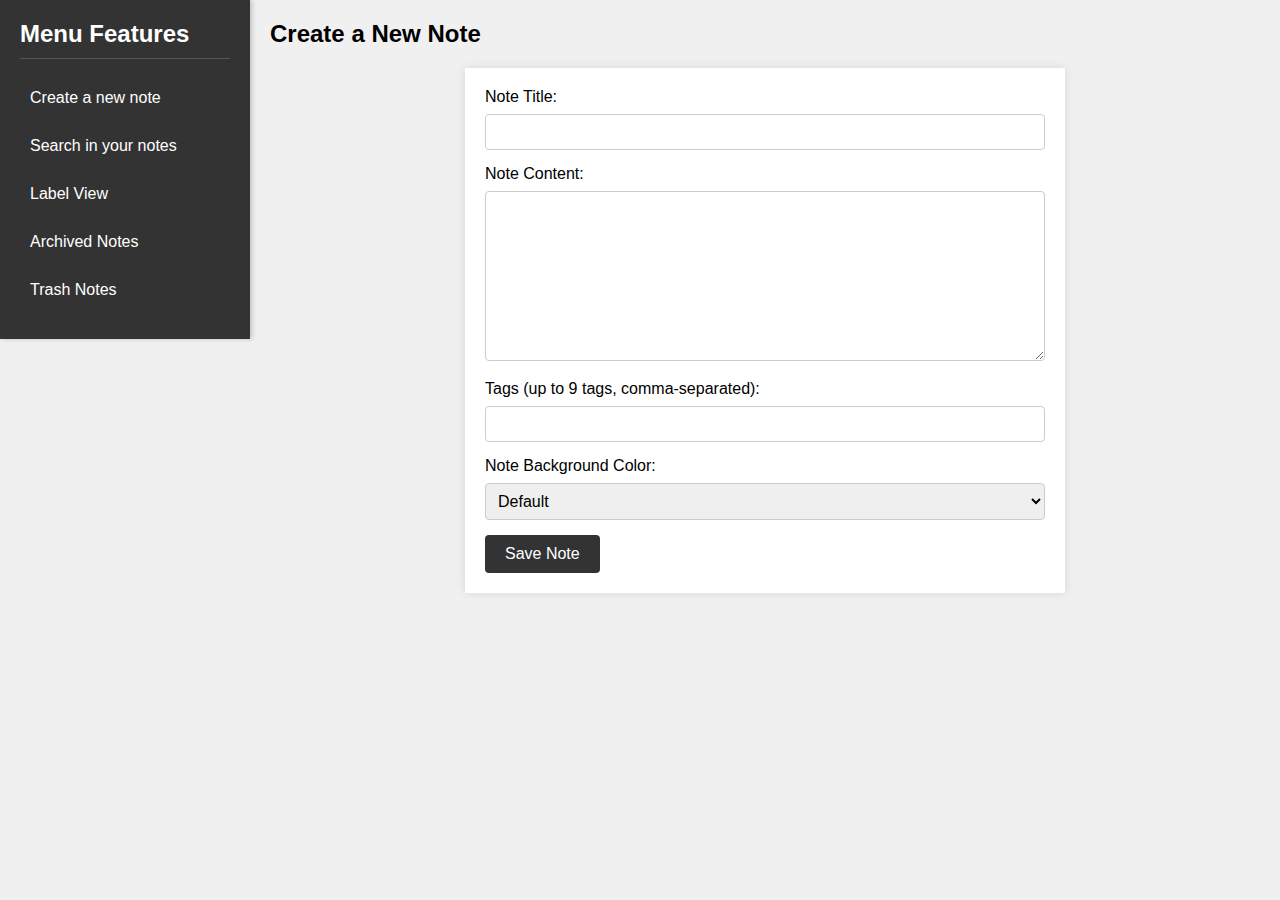
<file: create-note.html>
<!-- create-note.html -->
<!DOCTYPE html>
<html lang="en">
<head>
    <!-- Add this inside the <head> tag -->
<link rel="stylesheet" href="https://cdnjs.cloudflare.com/ajax/libs/font-awesome/5.15.4/css/all.min.css" integrity="sha512-9paUimH7Gc3U4UKF9zLczr6iL3nVjqRF4bGeWwFgzdSfAG0sYmw6QZx/QFYN2+JpFvBxG7ltdKbTHdJr8f1IVQ==" crossorigin="anonymous" referrerpolicy="no-referrer" />

    <meta charset="UTF-8">
    <meta name="viewport" content="width=device-width, initial-scale=1.0">
    <title>Create a New Note</title>
    <link rel="stylesheet" href="styles.css">
</head>
<body>
    <div class="sidebar">
        <h2>Menu Features</h2>
        <ul>
            <li><a href="create-note.html">Create a new note</a></li>
            <li><a href="search-notes.html">Search in your notes</a></li>
            <li><a href="label-view.html">Label View</a></li>
            <li><a href="#">Archived Notes</a></li>
            <li><a href="#">Trash Notes</a></li>
        </ul>
    </div>

    <div class="content">
        <h2>Create a New Note</h2>
        <form id="createNoteForm">
            <label for="noteTitle">Note Title:</label>
            <input type="text" id="noteTitle" name="noteTitle" required>

            <label for="noteContent">Note Content:</label>
            <textarea id="noteContent" name="noteContent" rows="8" required></textarea>

            <label for="noteTags">Tags (up to 9 tags, comma-separated):</label>
            <input type="text" id="noteTags" name="noteTags">

            <label for="noteBackgroundColor">Note Background Color:</label>
            <select id="noteBackgroundColor" name="noteBackgroundColor">
                <option value="default">Default</option>
                <option value="#f0f0f0">Light Gray</option>
                <option value="#ffc107">Yellow</option>
                <option value="#4caf50">Green</option>
                <option value="#2196f3">Blue</option>
                <option value="#f44336">Red</option>
                <option value="#9c27b0">Purple</option>
            </select>

            <button type="submit">Save Note</button>
        </form>
    </div>

    <script src="app.js"></script>
</body>
</html>
</file>
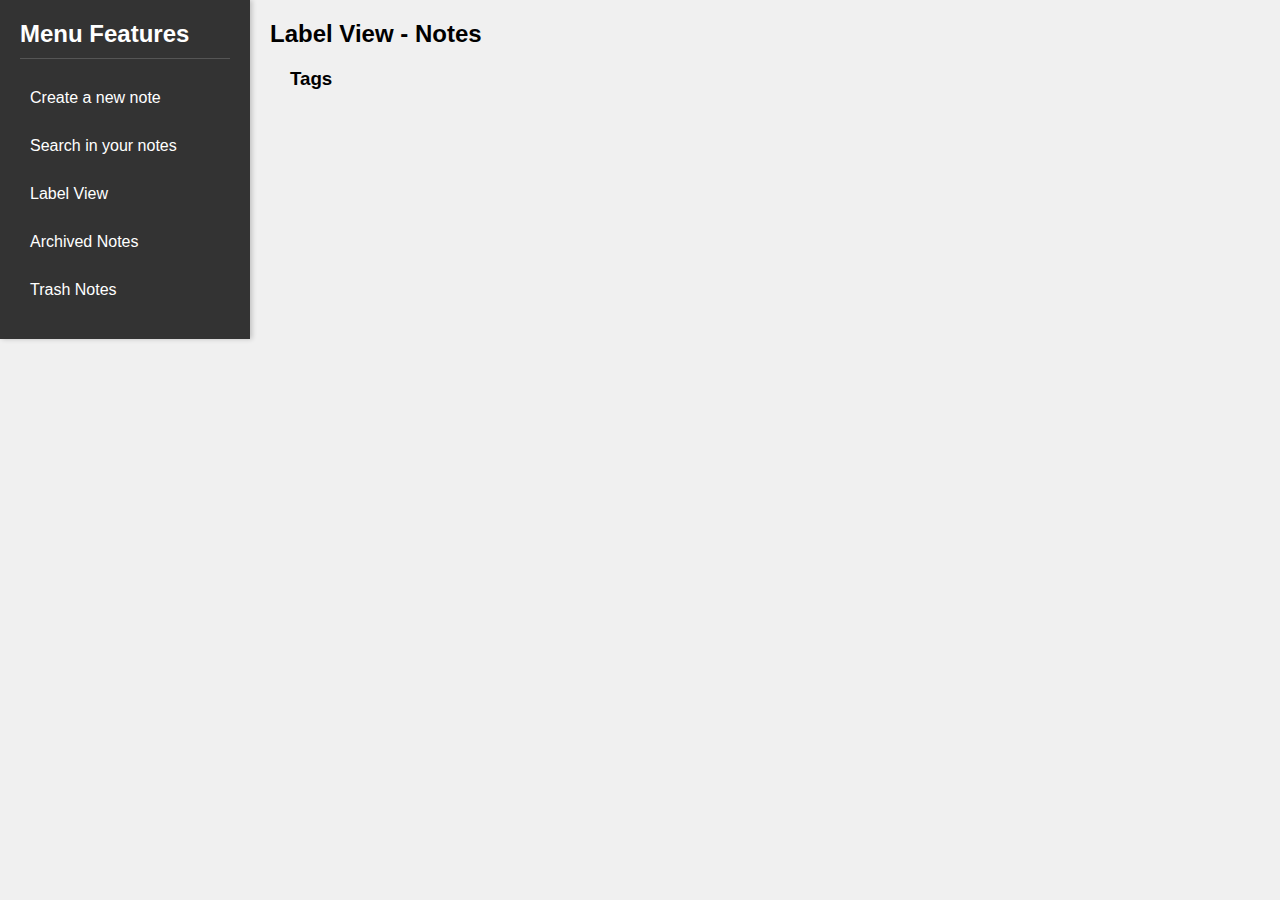
<file: label-view.html>
<!-- label-view.html -->
<!DOCTYPE html>
<html lang="en">
<head>
    <!-- Add this inside the <head> tag -->
<link rel="stylesheet" href="https://cdnjs.cloudflare.com/ajax/libs/font-awesome/5.15.4/css/all.min.css" integrity="sha512-9paUimH7Gc3U4UKF9zLczr6iL3nVjqRF4bGeWwFgzdSfAG0sYmw6QZx/QFYN2+JpFvBxG7ltdKbTHdJr8f1IVQ==" crossorigin="anonymous" referrerpolicy="no-referrer" />

    <meta charset="UTF-8">
    <meta name="viewport" content="width=device-width, initial-scale=1.0">
    <title>Label View - Notes</title>
    <link rel="stylesheet" href="styles.css">
    <style>
        body {
            font-family: Arial, sans-serif;
            display: flex;
            min-height: 100vh;
            margin: 0;
            padding: 0;
        }


        .content {
            flex: 1;
            padding: 20px;
        }

        .tag-list {
            margin-bottom: 20px;
        }

        .tag {
            display: inline-block;
            padding: 8px 12px;
            margin-right: 10px;
            margin-bottom: 10px;
            background-color: #007bff;
            color: #fff;
            border-radius: 5px;
            cursor: pointer;
            transition: background-color 0.3s ease;
        }

        .tag:hover {
            background-color: #0056b3;
        }

        .notes-list {
            display: grid;
            grid-gap: 20px;
            grid-template-columns: repeat(auto-fill, minmax(300px, 1fr));
        }

        .note {
            background-color: #fff;
            border: 1px solid #ddd;
            padding: 20px;
            border-radius: 5px;
            box-shadow: 0 2px 4px rgba(0, 0, 0, 0.1);
        }

        .note h3 {
            margin-top: 0;
            font-size: 18px;
        }

        .note p {
            margin-bottom: 10px;
            line-height: 1.6;
        }

        .note-content {
            display: flex;
            flex-direction: column;
            height: 100%;
        }
    </style>
</head>
<body>
    <div class="sidebar">
        <h2>Menu Features</h2>
        <ul>
            <li><a href="create-note.html">Create a new note</a></li>
            <li><a href="search-notes.html">Search in your notes</a></li>
            <li><a href="label-view.html">Label View</a></li>
            <li><a href="#">Archived Notes</a></li>
            <li><a href="#">Trash Notes</a></li>
        </ul>
    </div>

    <div class="content">
        <h2>Label View - Notes</h2>

        <!-- Container for displaying tags -->
        <div id="labelView" class="label-view">
            <h3>Tags</h3>
            <div id="tagList" class="tag-list">
                <!-- Tags will be dynamically added here -->
            </div>
        </div>

        <!-- Container for displaying notes -->
        <div id="notesList" class="notes-list">
            <!-- Notes will be dynamically added here based on selected tag -->
        </div>
    </div>

    <script src="app.js"></script>
    <script>
        document.addEventListener('DOMContentLoaded', function() {
            const labelView = document.getElementById('labelView');
            const notesList = document.getElementById('notesList');
            const notes = JSON.parse(localStorage.getItem('notes')) || [];

            // Function to display notes based on selected tag
            function displayNotesByTag(tag) {
                // Filter notes based on the selected tag
                const filteredNotes = notes.filter(note => note.tags.includes(tag));

                // Clear existing notes
                notesList.innerHTML = '';

                // Display filtered notes
                filteredNotes.forEach(note => {
                    const noteElement = document.createElement('div');
                    noteElement.classList.add('note');
                    noteElement.style.backgroundColor = note.backgroundColor;

                    // Constructing the note HTML structure
                    noteElement.innerHTML = `
                        <div class="note-content">
                            <h3>${note.title}</h3>
                            <p>${note.content}</p>
                            <p><strong>Tags:</strong> ${note.tags.join(', ')}</p>
                        </div>
                    `;
                    notesList.appendChild(noteElement);
                });
            }

            // Function to display tags for filtering
            function displayTags() {
                // Collect all tags from notes
                let allTags = [];
                notes.forEach(note => {
                    allTags = allTags.concat(note.tags);
                });

                // Remove duplicate tags
                const uniqueTags = [...new Set(allTags)];

                // Display tags as clickable filters
                uniqueTags.forEach(tag => {
                    const tagElement = document.createElement('span');
                    tagElement.classList.add('tag');
                    tagElement.textContent = tag;
                    tagElement.addEventListener('click', function() {
                        displayNotesByTag(tag);
                    });
                    labelView.querySelector('#tagList').appendChild(tagElement);
                });
            }

            // Display all tags initially
            displayTags();
        });
    </script>
</body>
</html>
</file>
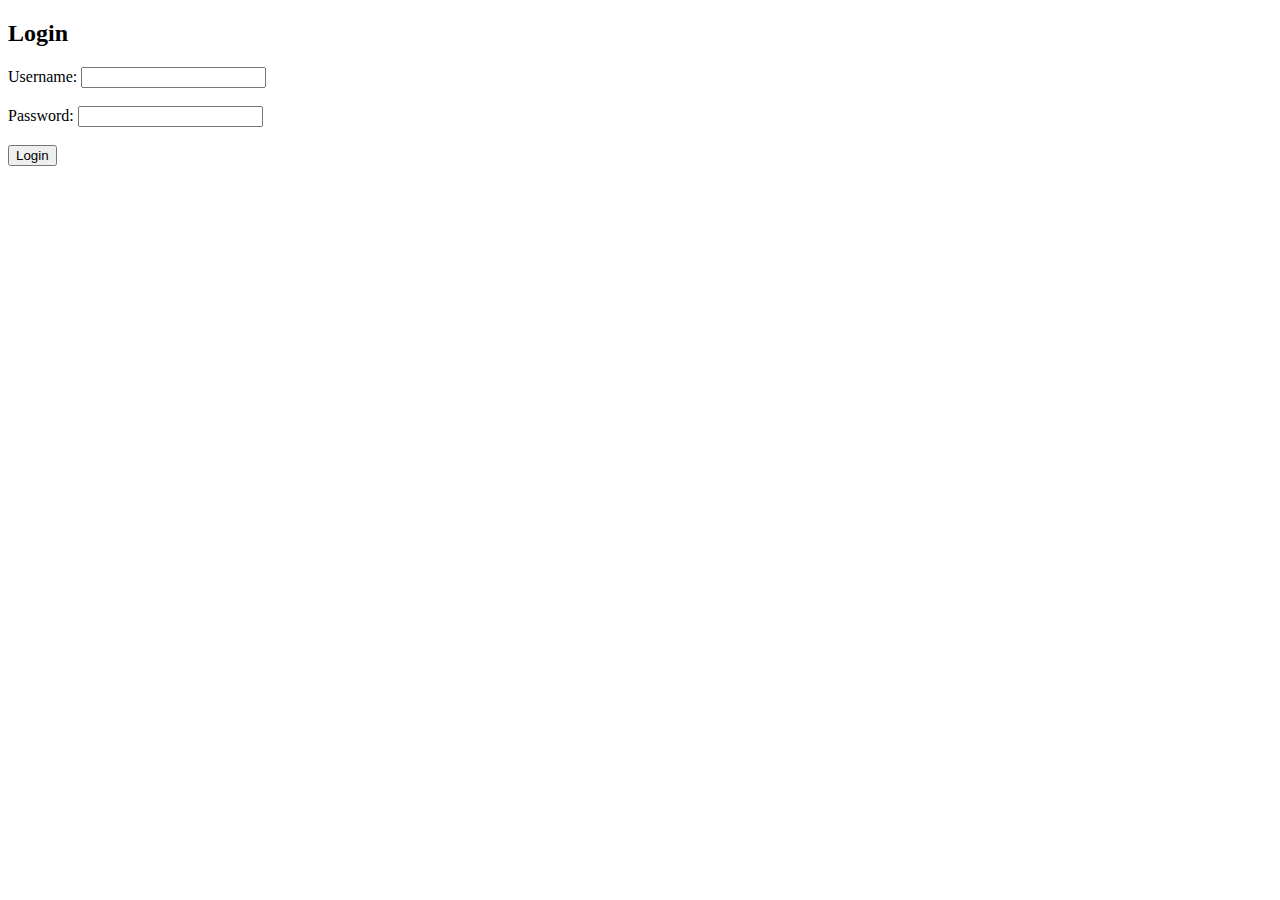
<file: login.html>
<!DOCTYPE html>
<html lang="en">
<head>
    <meta charset="UTF-8">
    <meta name="viewport" content="width=device-width, initial-scale=1.0">
    <title>Login</title>
</head>
<body>
    <h2>Login</h2>
    <form id="loginForm" action="/login" method="POST">
        <label for="username">Username:</label>
        <input type="text" id="username" name="username" required><br><br>
        
        <label for="password">Password:</label>
        <input type="password" id="password" name="password" required><br><br>
        
        <button type="submit">Login</button>
    </form>

    <div id="message"></div>

    <script>
        const loginForm = document.getElementById('loginForm');
        const messageDiv = document.getElementById('message');

        loginForm.addEventListener('submit', async (e) => {
            e.preventDefault();

            const formData = new FormData(loginForm);
            const username = formData.get('username');
            const password = formData.get('password');

            try {
                const response = await fetch('http://localhost:3000/login', {
                    method: 'POST',
                    headers: {
                        'Content-Type': 'application/json'
                    },
                    body: JSON.stringify({ username, password })
                });

                const data = await response.json();

                if (data.success) {
                    messageDiv.textContent = data.message;
                    // Redirect to notes screen or show success message
                    window.location.href = '/notes.html'; // Replace with your notes screen URL
                } else {
                    messageDiv.textContent = data.message;
                }
            } catch (error) {
                console.error('Error:', error);
                messageDiv.textContent = 'An error occurred. Please try again.';
            }
        });
    </script>
</body>
</html>
</file>
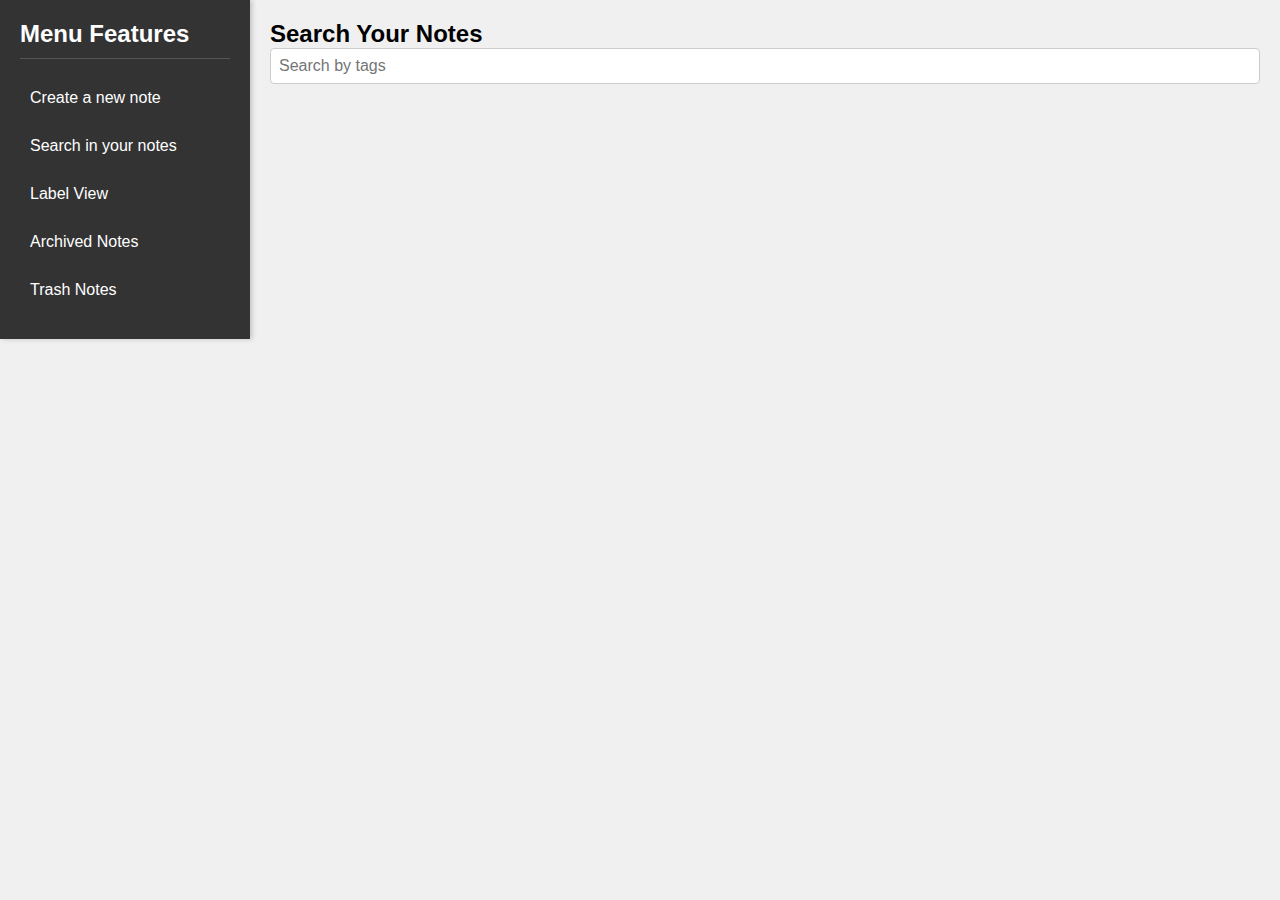
<file: search-notes.html>
<!-- search-notes.html -->
<!DOCTYPE html>
<html lang="en">
<head>
    <meta charset="UTF-8">
    <meta name="viewport" content="width=device-width, initial-scale=1.0">
    <title>Search Your Notes</title>
    <link rel="stylesheet" href="styles.css">
</head>
<body>
    <div class="sidebar">
        <h2>Menu Features</h2>
        <ul>
            <li><a href="create-note.html">Create a new note</a></li>
            <li><a href="search-notes.html">Search in your notes</a></li>
            <li><a href="label-view.html">Label View</a></li>
            <li><a href="#">Archived Notes</a></li>
            <li><a href="#">Trash Notes</a></li>
        </ul>
    </div>

    <div class="content">
        <h2>Search Your Notes</h2>

        <!-- Search input -->
        <input type="text" id="searchInput" placeholder="Search by tags">
        
        <div id="notesList" class="notes-list">
            <!-- Notes will be dynamically added here -->
        </div>
    </div>

    <script src="app.js"></script>
    <script>
        // Function to load and display notes from localStorage
        document.addEventListener('DOMContentLoaded', function() {
            const notesList = document.getElementById('notesList');
            const notes = JSON.parse(localStorage.getItem('notes')) || [];

            // Function to display notes
            function displayNotes(filteredNotes) {
                // Clear existing notes
                notesList.innerHTML = '';

                // Display filtered notes
                filteredNotes.forEach(note => {
                    const noteElement = document.createElement('div');
                    noteElement.classList.add('note');
                    noteElement.style.backgroundColor = note.backgroundColor;

                    // Constructing the note HTML structure
                    noteElement.innerHTML = `
                        <div class="note-content">
                            <h3>${note.title}</h3>
                            <p>${note.content}</p>
                            <p><strong>Tags:</strong> ${note.tags.join(', ')}</p>
                        </div>
                    `;
                    notesList.appendChild(noteElement);
                });
            }

            // Display all notes initially
            displayNotes(notes);

            // Search functionality based on tags
            const searchInput = document.getElementById('searchInput');
            searchInput.addEventListener('input', function() {
                const searchTerm = searchInput.value.trim().toLowerCase();

                // Filter notes based on search term
                const filteredNotes = notes.filter(note => {
                    return note.tags.some(tag => tag.toLowerCase().includes(searchTerm));
                });

                // Display filtered notes
                displayNotes(filteredNotes);
            });
        });
    </script>
</body>
</html>
</file>
<file: styles.css>
/* styles.css */

/* Basic CSS Reset */
* {
    margin: 0;
    padding: 0;
    box-sizing: border-box;
}

body {
    font-family: Arial, sans-serif;
    display: flex;
    min-height: 100vh;
    background-color: #f0f0f0; /* Light gray background */
}

.sidebar {
    width: 250px;
    height: 100%;
    background-color: #333; /* Dark background for sidebar */
    color: #fff; /* White text */
    padding: 20px;
    box-shadow: 2px 0px 5px rgba(0, 0, 0, 0.2);
}

.sidebar h2 {
    font-size: 1.5rem;
    margin-bottom: 20px;
    border-bottom: 1px solid #555; /* Darker border line */
    padding-bottom: 10px;
}

ul {
    list-style-type: none;
    padding: 0;
}

li {
    margin-bottom: 10px;
}

li a {
    color: #fff; /* White text for links */
    text-decoration: none;
    display: block;
    padding: 10px;
    transition: background-color 0.3s ease;
}

li a:hover {
    background-color: #555; /* Darker background on hover */
}

.content {
    flex: 1;
    padding: 20px;
}

/* Styles for Create Note Page */

form {
    max-width: 600px;
    margin: 20px auto;
    padding: 20px;
    background-color: #fff;
    box-shadow: 0 0 10px rgba(0,0,0,0.1);
}

form h2 {
    font-size: 1.5rem;
    margin-bottom: 20px;
    border-bottom: 1px solid #ddd; /* Lighter border line */
    padding-bottom: 10px;
}

label {
    display: block;
    margin-bottom: 8px;
}

input[type="text"],
textarea,
select {
    width: 100%;
    padding: 8px;
    margin-bottom: 15px;
    border: 1px solid #ccc;
    border-radius: 4px;
    font-size: 1rem;
}

textarea {
    resize: vertical; /* Allow vertical resizing */
}

button[type="submit"] {
    background-color: #333;
    color: #fff;
    padding: 10px 20px;
    border: none;
    border-radius: 4px;
    cursor: pointer;
    font-size: 1rem;
    transition: background-color 0.3s ease;
}

button[type="submit"]:hover {
    background-color: #555;
}
/* Styles for search-notes.html */
.notes-list {
    display: grid;
    gap: 20px;
    grid-template-columns: repeat(auto-fill, minmax(300px, 1fr));
}

.note {
    background-color: #fff;
    border: 1px solid #ddd;
    border-radius: 5px;
    box-shadow: 0 0 5px rgba(0, 0, 0, 0.1);
    overflow: hidden; /* Ensure content does not overflow the card */
}

.note-content {
    padding: 15px;
}

.note h3 {
    font-size: 1.2rem;
    margin-bottom: 10px;
}

.note p {
    margin-bottom: 5px;
}

.note hr {
    margin-top: 10px;
    margin-bottom: 10px;
    border: none;
    border-top: 1px solid #ddd;
}   
.label-view {
    margin: 20px;
}

.label-view h3 {
    margin-bottom: 10px;
}

.tag-list {
    margin-bottom: 20px;
}

.tag {
    display: inline-block;
    padding: 8px 12px;
    margin-right: 10px;
    margin-bottom: 10px;
    background-color: #007bff;
    color: #fff;
    border-radius: 5px;
    cursor: pointer;
    transition: background-color 0.3s ease;
}

.tag:hover {
    background-color: #0056b3;
}

.notes-list {
    display: grid;
    grid-gap: 20px;
    grid-template-columns: repeat(auto-fill, minmax(300px, 1fr));
}

.note {
    background-color: #fff;
    border: 1px solid #ddd;
    padding: 20px;
    border-radius: 5px;
    box-shadow: 0 2px 4px rgba(0, 0, 0, 0.1);
}

.note h3 {
    margin-top: 0;
    font-size: 18px;
}

.note p {
    margin-bottom: 10px;
    line-height: 1.6;
}

.note-content {
    display: flex;
    flex-direction: column;
    height: 100%;
}
</file>
